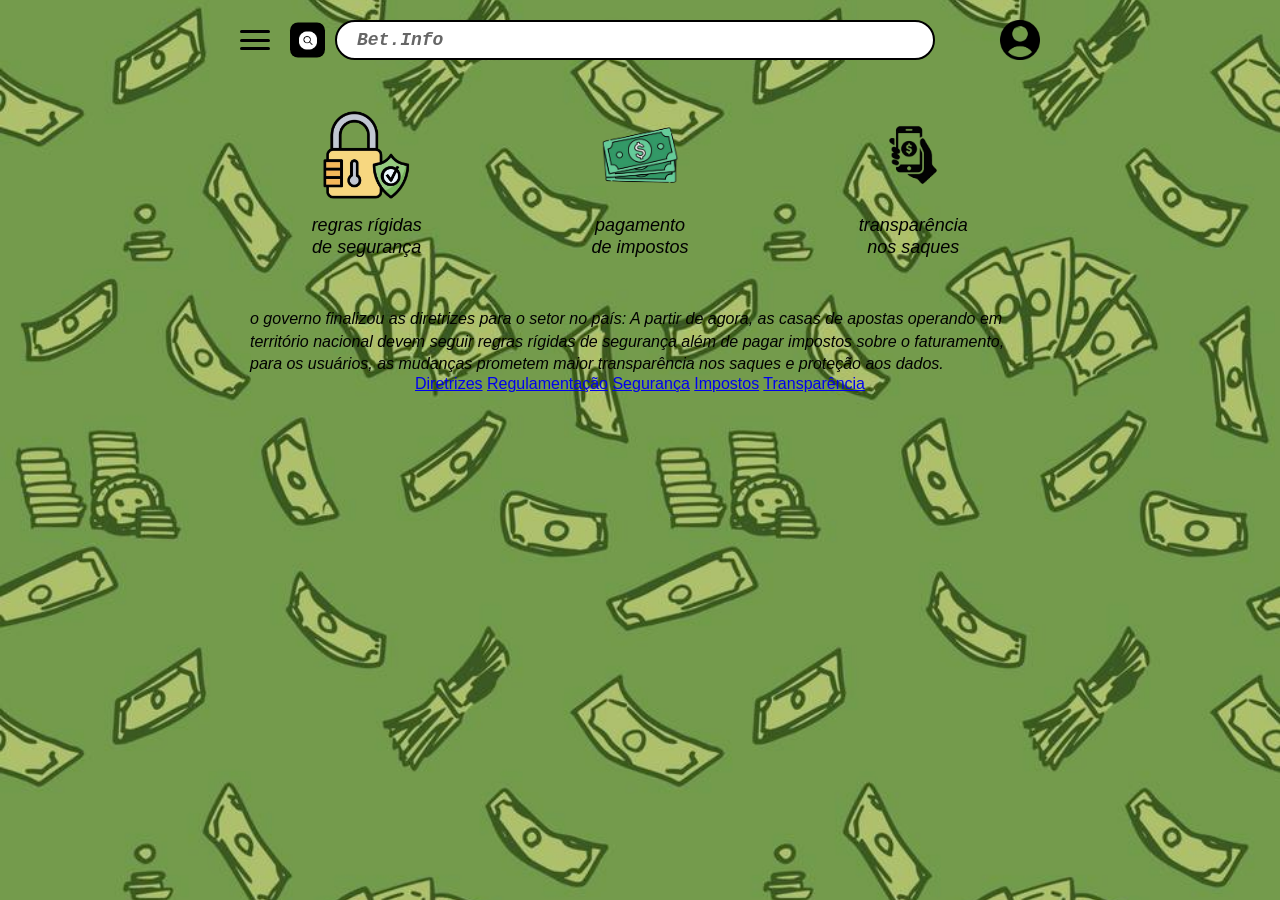
<file: index.html>
<!DOCTYPE html>

<html lang="pt-BR">

<head>

    <meta charset="UTF-8">

    <meta name="viewport" content="width=device-width, initial-scale=1.0">

    <title>Bet.Info</title>

    <style>

        /* --- Configurações Gerais --- */

        * {

            margin: 0;

            padding: 0;

            box-sizing: border-box;

            font-family: Arial, sans-serif;

        }



        body {

            background-color: #ffffff;

            color: #000000;

            padding: 20px;

            display: flex;

            flex-direction: column;

            align-items: center;

        }



        /* --- 1. Topo / Barra de Navegação --- */

        .navbar {

            display: flex;

            align-items: center;

            justify-content: space-between;

            width: 100%;

            max-width: 800px;

            margin-bottom: 50px;

            gap: 15px;

        }



        .menu-icon {

            display: flex;

            flex-direction: column;

            justify-content: space-between;

            width: 30px;

            height: 20px;

            cursor: pointer;

        }



        .menu-icon span {

            display: block;

            height: 3px;

            width: 100%;

            background-color: #000;

            border-radius: 2px;

        }



        .search-wrapper {

            position: relative;

            flex-grow: 1;

            max-width: 600px;

        }



        .search-icon-btn {

            position: absolute;

            left: -45px;

            top: 50%;

            transform: translateY(-50%);

            background: #000;

            border: none;

            border-radius: 8px;

            width: 35px;

            height: 35px;

            display: flex;

            align-items: center;

            justify-content: center;

            cursor: pointer;

        }



        .search-icon-btn img {

            width: 18px;

            height: 18px;

            filter: invert(1); /* Deixa o ícone de lupa branco */

        }



        .search-input {

            width: 100%;

            padding: 8px 20px;

            border: 2px solid #000;

            border-radius: 20px;

            font-size: 18px;

            font-style: italic;

            font-family: 'Courier New', Courier, monospace; /* Fonte com estilo de máquina */

            font-weight: bold;

            color: #666;

        }



        .profile-icon {

            width: 40px;

            height: 40px;

            cursor: pointer;

        }



        /* --- 2. Seção de Recursos (Grid de 3 Colunas) --- */

        .features-container {

            display: grid;

            grid-template-columns: repeat(3, 1fr);

            gap: 20px;

            width: 100%;

            max-width: 800px;

            text-align: center;

            margin-bottom: 50px;

        }



        .feature-item {

            display: flex;

            flex-direction: column;

            align-items: center;

        }



        .feature-image {

            width: 90px;

            height: 90px;

            object-fit: contain;

            margin-bottom: 15px;

        }



        .feature-text {

            font-size: 18px;

            font-style: italic;

            line-height: 1.2;

        }



        /* --- 3. Texto de Notícia Inferior --- */

        .news-text {

            width: 100%;

            max-width: 800px;

            font-size: 16px;

            font-style: italic;

            line-height: 1.4;

            text-align: left;

            padding: 0 10px;

        }

    </style>

</head>

<body>



    <header class="navbar">

        <div class="menu-icon">

            <span></span>

            <span></span>

            <span></span>

        </div>

        

        <div class="search-wrapper">

            <button class="search-icon-btn">

                <img src="8085489-pesquisa-lupa-icone-no-botao-quadrado-vetor 1.png" alt="">

            </button>

            <input type="text" class="search-input" value="Bet.Info" readonly>

        </div>



        <img src="Union.png" alt="" class="profile-icon">

    </header>



    <main class="features-container">

        <div class="feature-item">

            <img src="b33f5eef8b8102d4da1fb9b2ba2781e5_1-removebg-preview 1.png" alt="" class="feature-image">

            <p class="feature-text">regras rígidas<br>de segurança</p>

        </div>

        <div class="feature-item">

            <img src="f2f53ae6a0f77dde7f65eceaaa63c8a4_1-removebg-preview 1.png" alt="" class="feature-image">

            <p class="feature-text">pagamento<br>de impostos</p>

        </div>

        <div class="feature-item">

            <img src="022eb58c1910191417d22a667421027c 1.png" alt="" class="feature-image">

            <p class="feature-text">transparência<br>nos saques</p>

        </div>

    </main>



    <article class="news-text">

        <p>o governo finalizou as diretrizes para o setor no país: A partir de agora, as casas de apostas operando em território nacional devem seguir regras rígidas de segurança além de pagar impostos sobre o faturamento, para os usuários, as mudanças prometem maior transparência nos saques e proteção aos dados.</p>

    </article>



</body>

</html>



<!DOCTYPE html>
<html lang="pt-BR">
<head>
    <meta charset="UTF-8">
    <meta name="viewport" content="width=device-width, initial-scale=1.0">
    <title>Meu Site com Fundo</title>
    <link rel="stylesheet" href="style.css">
</head>
<body>


</body>
</html>

<div class="links-noticia-container">
  <a href="Diretrizes.html" class="link-noticia">Diretrizes</a>
  <a href="Regulamentação.html" class="link-noticia">Regulamentação</a>
  <a href="Segurança.html" class="link-noticia">Segurança</a>
  <a href="Impostos.html" class="link-noticia">Impostos</a>
  <a href="Transparência.html" class="link-noticia">Transparência</a>
</div>
</file>
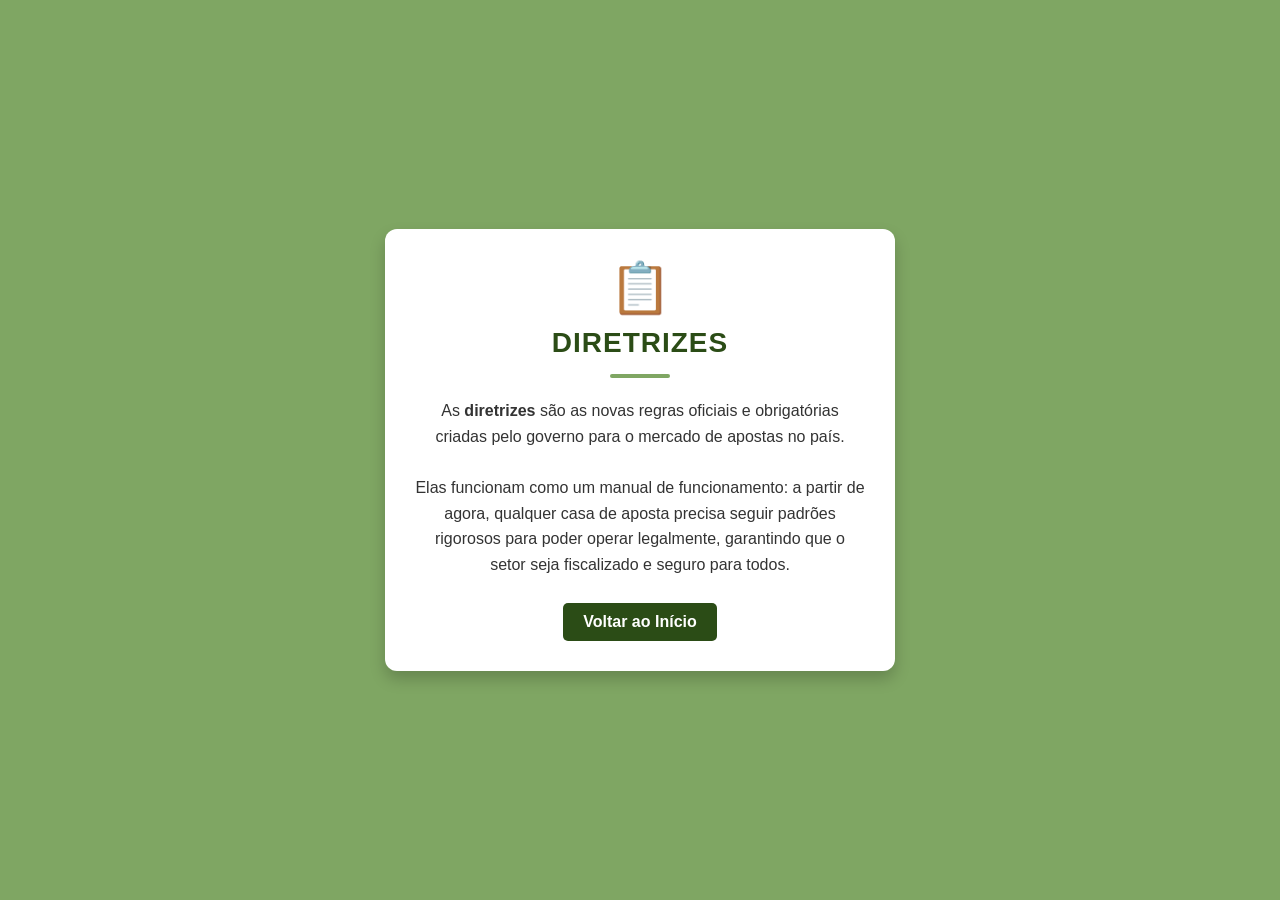
<file: Diretrizes.html>
<!DOCTYPE html>
<html lang="pt-BR">
<head>
    <meta charset="UTF-8">
    <meta name="viewport" content="width=device-width, initial-scale=1.0">
    <title>Diretrizes - Bet.Info</title>
    <style>
        body {
            background-color: #7fa663; /* O tom de verde do seu site */
            font-family: Arial, sans-serif;
            display: flex;
            justify-content: center;
            align-items: center;
            height: 100vh;
            margin: 0;
        }

        .card-diretrizes {
            background-color: #ffffff;
            border-radius: 12px;
            padding: 30px;
            max-width: 450px;
            box-shadow: 0 8px 16px rgba(0,0,0,0.2);
            text-align: center;
        }

        .icone {
            font-size: 50px;
            margin-bottom: 10px;
        }

        .titulo {
            color: #2b4c16;
            font-size: 28px;
            margin: 0 0 15px 0;
            text-transform: uppercase;
            letter-spacing: 1px;
        }

        .divisor {
            height: 4px;
            width: 60px;
            background-color: #7fa663;
            margin: 0 auto 20px auto;
            border-radius: 2px;
        }

        .texto-explicacao {
            color: #333333;
            font-size: 16px;
            line-height: 1.6;
            margin-bottom: 25px;
        }

        .botao-voltar {
            display: inline-block;
            background-color: #2b4c16;
            color: white;
            text-decoration: none;
            padding: 10px 20px;
            border-radius: 5px;
            font-weight: bold;
            transition: background 0.3s;
        }

        .botao-voltar:hover {
            background-color: #417322;
        }
    </style>
</head>
<body>

    <div class="card-diretrizes">
        <div class="icone">📋</div>
        <h1 class="titulo">Diretrizes</h1>
        <div class="divisor"></div>
        
        <p class="texto-explicacao">
            As <strong>diretrizes</strong> são as novas regras oficiais e obrigatórias criadas pelo governo para o mercado de apostas no país. 
            <br><br>
            Elas funcionam como um manual de funcionamento: a partir de agora, qualquer casa de aposta precisa seguir padrões rigorosos para poder operar legalmente, garantindo que o setor seja fiscalizado e seguro para todos.
        </p>

        <a href="index.html" class="botao-voltar">Voltar ao Início</a>
    </div>

</body>
</html>
</file>
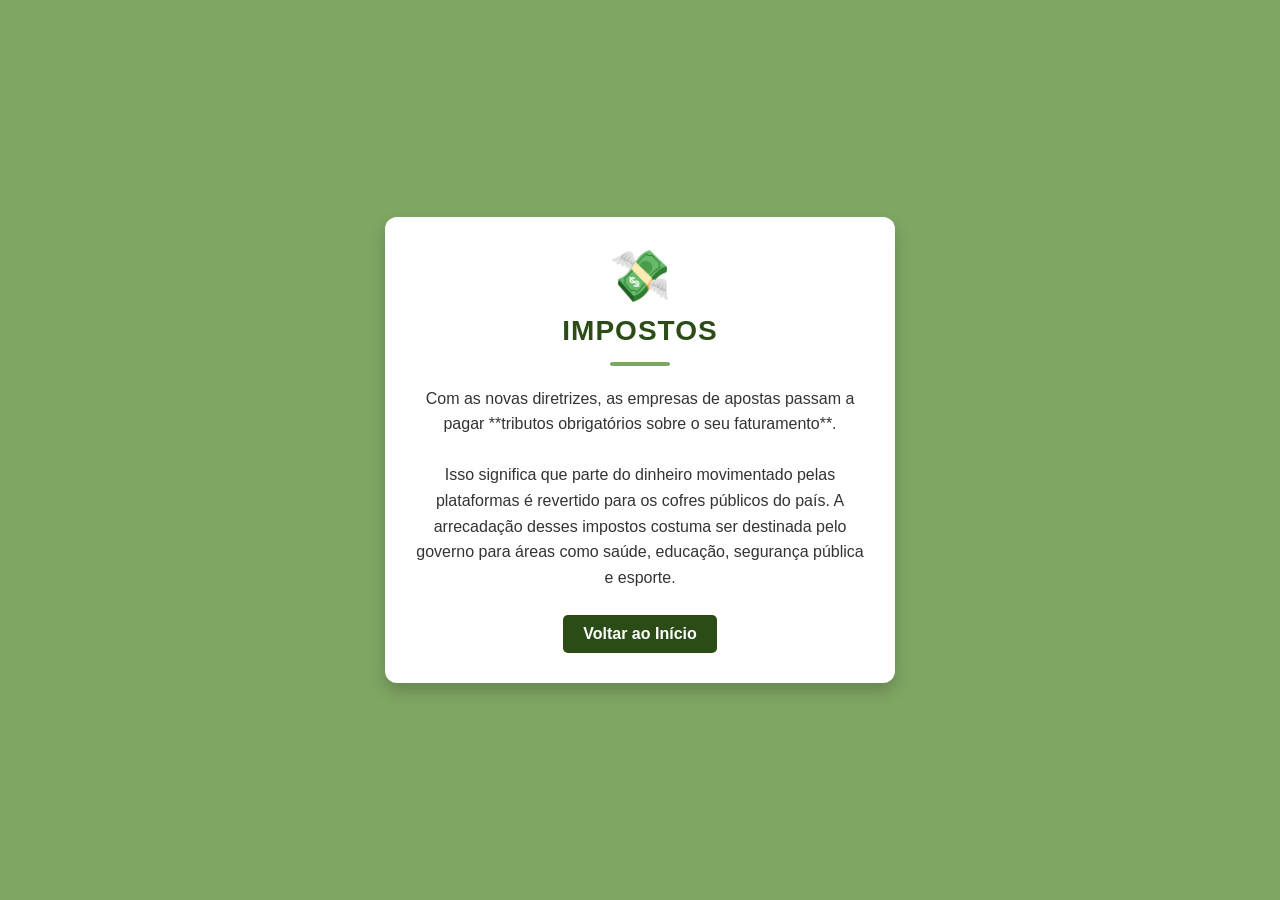
<file: Impostos.html>
<!DOCTYPE html>
<html lang="pt-BR">
<head>
    <meta charset="UTF-8">
    <meta name="viewport" content="width=device-width, initial-scale=1.0">
    <title>Impostos - Bet.Info</title>
    <style>
        body {
            background-color: #7fa663; /* O tom de verde do seu site */
            font-family: Arial, sans-serif;
            display: flex;
            justify-content: center;
            align-items: center;
            height: 100vh;
            margin: 0;
        }

        .card-impostos {
            background-color: #ffffff;
            border-radius: 12px;
            padding: 30px;
            max-width: 450px;
            box-shadow: 0 8px 16px rgba(0,0,0,0.2);
            text-align: center;
        }

        .icone {
            font-size: 50px;
            margin-bottom: 10px;
        }

        .titulo {
            color: #2b4c16;
            font-size: 28px;
            margin: 0 0 15px 0;
            text-transform: uppercase;
            letter-spacing: 1px;
        }

        .divisor {
            height: 4px;
            width: 60px;
            background-color: #7fa663;
            margin: 0 auto 20px auto;
            border-radius: 2px;
        }

        .texto-explicacao {
            color: #333333;
            font-size: 16px;
            line-height: 1.6;
            margin-bottom: 25px;
        }

        .botao-voltar {
            display: inline-block;
            background-color: #2b4c16;
            color: white;
            text-decoration: none;
            padding: 10px 20px;
            border-radius: 5px;
            font-weight: bold;
            transition: background 0.3s;
        }

        .botao-voltar:hover {
            background-color: #417322;
        }
    </style>
</head>
<body>

    <div class="card-impostos">
        <div class="icone">💸</div>
        <h1 class="titulo">Impostos</h1>
        <div class="divisor"></div>
        
        <p class="texto-explicacao">
            Com as novas diretrizes, as empresas de apostas passam a pagar **tributos obrigatórios sobre o seu faturamento**. 
            <br><br>
            Isso significa que parte do dinheiro movimentado pelas plataformas é revertido para os cofres públicos do país. A arrecadação desses impostos costuma ser destinada pelo governo para áreas como saúde, educação, segurança pública e esporte.
        </p>

        <a href="index.html" class="botao-voltar">Voltar ao Início</a>
    </div>

</body>
</html>
</file>
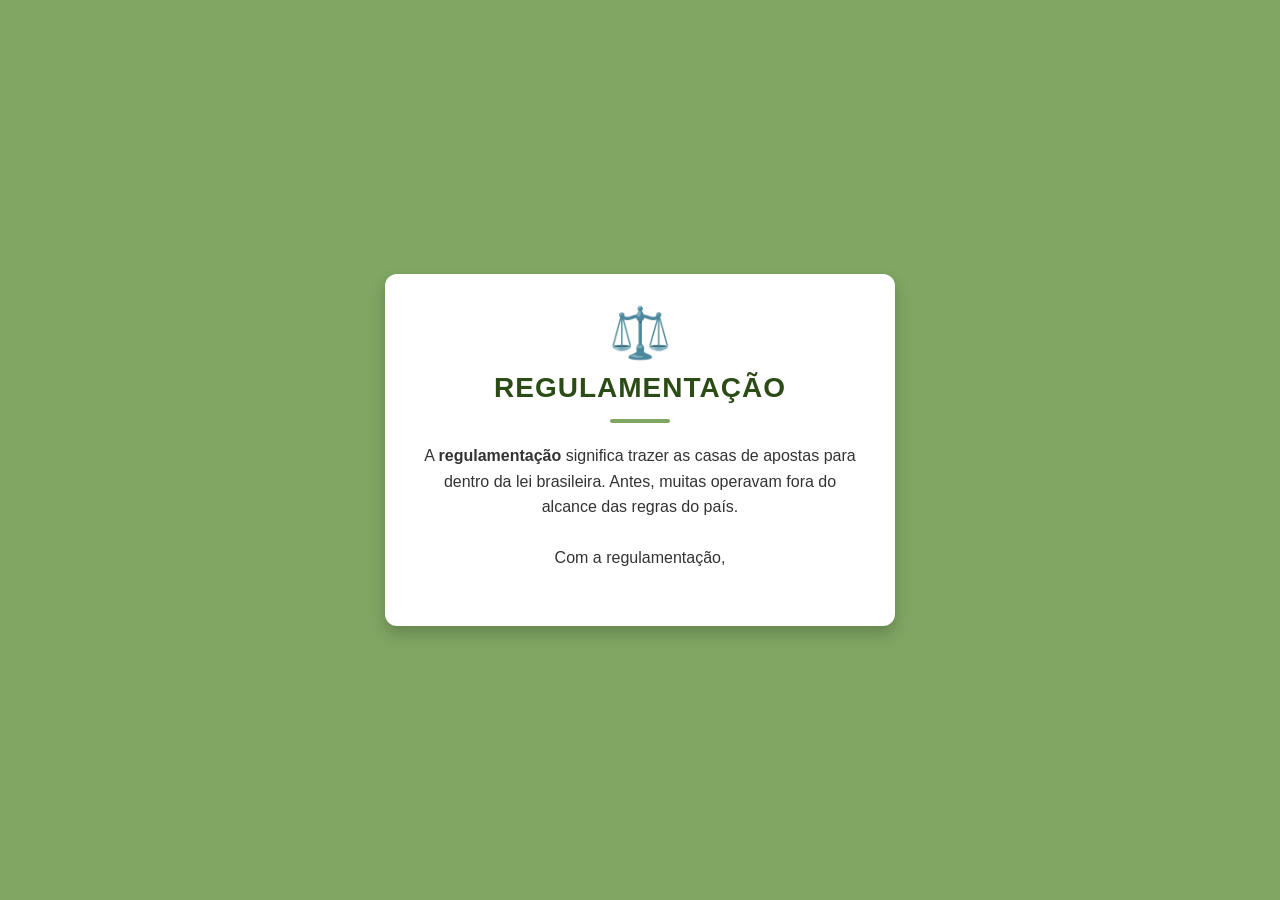
<file: Regulamentação.html>
<!DOCTYPE html>
<html lang="pt-BR">
<head>
    <meta charset="UTF-8">
    <meta name="viewport" content="width=device-width, initial-scale=1.0">
    <title>Regulamentação - Bet.Info</title>
    <style>
        body {
            background-color: #7fa663; /* O tom de verde do seu site */
            font-family: Arial, sans-serif;
            display: flex;
            justify-content: center;
            align-items: center;
            height: 100vh;
            margin: 0;
        }

        .card-regulamentacao {
            background-color: #ffffff;
            border-radius: 12px;
            padding: 30px;
            max-width: 450px;
            box-shadow: 0 8px 16px rgba(0,0,0,0.2);
            text-align: center;
        }

        .icone {
            font-size: 50px;
            margin-bottom: 10px;
        }

        .titulo {
            color: #2b4c16;
            font-size: 28px;
            margin: 0 0 15px 0;
            text-transform: uppercase;
            letter-spacing: 1px;
        }

        .divisor {
            height: 4px;
            width: 60px;
            background-color: #7fa663;
            margin: 0 auto 20px auto;
            border-radius: 2px;
        }

        .texto-explicacao {
            color: #333333;
            font-size: 16px;
            line-height: 1.6;
            margin-bottom: 25px;
        }

        .botao-voltar {
            display: inline-block;
            background-color: #2b4c16;
            color: white;
            text-decoration: none;
            padding: 10px 20px;
            border-radius: 5px;
            font-weight: bold;
            transition: background 0.3s;
        }

        .botao-voltar:hover {
            background-color: #417322;
        }
    </style>
</head>
<body>

    <div class="card-regulamentacao">
        <div class="icone">⚖️</div>
        <h1 class="titulo">Regulamentação</h1>
        <div class="divisor"></div>
        
        <p class="texto-explicacao">
            A <strong>regulamentação</strong> significa trazer as casas de apostas para dentro da lei brasileira. Antes, muitas operavam fora do alcance das regras do país. 
            <br><br>
            Com a regulamentação,
</file>
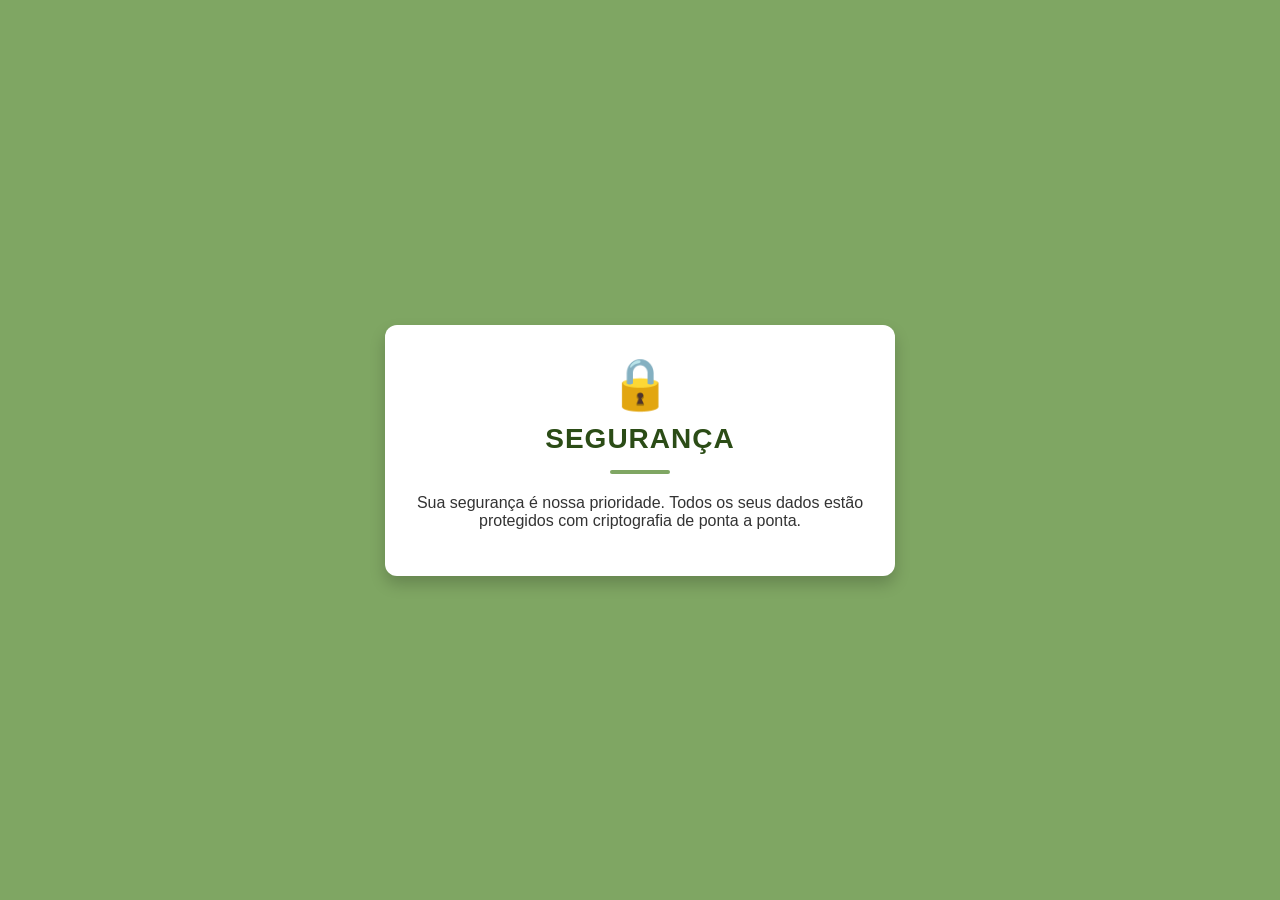
<file: Segurança.html>
<!DOCTYPE html>
<html lang="pt-BR">
<head>
    <meta charset="UTF-8">
    <meta name="viewport" content="width=device-width, initial-scale=1.0">
    <title>Segurança - Bet.Info</title>
    <style>
        body {
            background-color: #7fa663; /* O tom de verde do seu site */
            font-family: Arial, sans-serif;
            display: flex;
            justify-content: center;
            align-items: center;
            height: 100vh;
            margin: 0;
        }

        .card-seguranca {
            background-color: #ffffff;
            border-radius: 12px;
            padding: 30px;
            max-width: 450px;
            box-shadow: 0 8px 16px rgba(0,0,0,0.2);
            text-align: center;
        }

        .icone {
            font-size: 50px;
            margin-bottom: 10px;
        }

        .titulo {
            color: #2b4c16;
            font-size: 28px;
            margin: 0 0 15px 0;
            text-transform: uppercase;
            letter-spacing: 1px;
        }

        .divisor {
            height: 4px;
            width: 60px;
            background-color: #7fa663;
            margin: 0 auto 20px auto;
            border-radius: 2px;
        }

        .texto-explicacao {
            color: #333333;
            font-size: 16px; /* Corrigido: Adicionado o valor e fechada a propriedade */
        }
    </style> </head> <body>

    <div class="card-seguranca">
        <div class="icone">🔒</div>
        <h1 class="titulo">Segurança</h1>
        <div class="divisor"></div>
        <p class="texto-explicacao">
            Sua segurança é nossa prioridade. Todos os seus dados estão protegidos com criptografia de ponta a ponta.
        </p>
    </div>

</body>
</html>
</file>
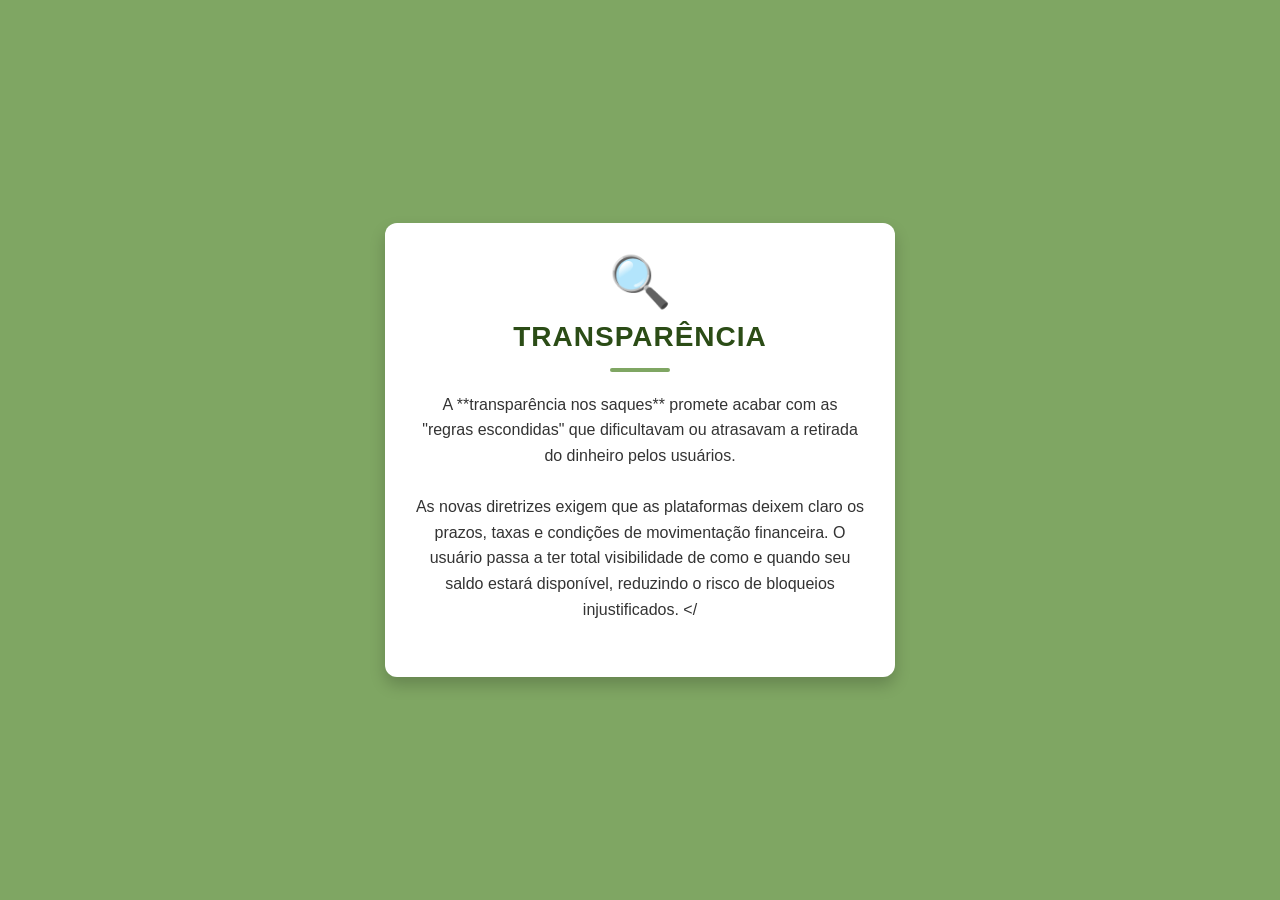
<file: Transparência.html>
<!DOCTYPE html>
<html lang="pt-BR">
<head>
    <meta charset="UTF-8">
    <meta name="viewport" content="width=device-width, initial-scale=1.0">
    <title>Transparência - Bet.Info</title>
    <style>
        body {
            background-color: #7fa663; /* O tom de verde do seu site */
            font-family: Arial, sans-serif;
            display: flex;
            justify-content: center;
            align-items: center;
            height: 100vh;
            margin: 0;
        }

        .card-transparencia {
            background-color: #ffffff;
            border-radius: 12px;
            padding: 30px;
            max-width: 450px;
            box-shadow: 0 8px 16px rgba(0,0,0,0.2);
            text-align: center;
        }

        .icone {
            font-size: 50px;
            margin-bottom: 10px;
        }

        .titulo {
            color: #2b4c16;
            font-size: 28px;
            margin: 0 0 15px 0;
            text-transform: uppercase;
            letter-spacing: 1px;
        }

        .divisor {
            height: 4px;
            width: 60px;
            background-color: #7fa663;
            margin: 0 auto 20px auto;
            border-radius: 2px;
        }

        .texto-explicacao {
            color: #333333;
            font-size: 16px;
            line-height: 1.6;
            margin-bottom: 25px;
        }

        .botao-voltar {
            display: inline-block;
            background-color: #2b4c16;
            color: white;
            text-decoration: none;
            padding: 10px 20px;
            border-radius: 5px;
            font-weight: bold;
            transition: background 0.3s;
        }

        .botao-voltar:hover {
            background-color: #417322;
        }
    </style>
</head>
<body>

    <div class="card-transparencia">
        <div class="icone">🔍</div>
        <h1 class="titulo">Transparência</h1>
        <div class="divisor"></div>
        
        <p class="texto-explicacao">
            A **transparência nos saques** promete acabar com as "regras escondidas" que dificultavam ou atrasavam a retirada do dinheiro pelos usuários.
            <br><br>
            As novas diretrizes exigem que as plataformas deixem claro os prazos, taxas e condições de movimentação financeira. O usuário passa a ter total visibilidade de como e quando seu saldo estará disponível, reduzindo o risco de bloqueios injustificados.
        </
</file>
<file: style.css>
/* --- Configurações Gerais --- */
* {
    margin: 0;
    padding: 0;
    box-sizing: border-box;
    font-family: Arial, sans-serif;
}

body {
    background-color: #ffffff;
    color: #000000;
    padding: 20px;
    display: flex;
    flex-direction: column;
    align-items: center;
}

/* --- 1. Topo / Barra de Navegação --- */
.navbar {
    display: flex;
    align-items: center;
    justify-content: space-between;
    width: 100%;
    max-width: 800px;
    margin-bottom: 50px;
    gap: 15px;
}

.menu-icon {
    display: flex;
    flex-direction: column;
    justify-content: space-between;
    width: 30px;
    height: 20px;
    cursor: pointer;
}

.menu-icon span {
    display: block;
    height: 3px;
    width: 100%;
    background-color: #000;
    border-radius: 2px;
}

.search-wrapper {
    position: relative;
    flex-grow: 1;
    max-width: 600px;
}

.search-icon-btn {
    position: absolute;
    left: -45px;
    top: 50%;
    transform: translateY(-50%);
    background: #000;
    border: none;
    border-radius: 8px;
    width: 35px;
    height: 35px;
    display: flex;
    align-items: center;
    justify-content: center;
    cursor: pointer;
}

.search-icon-btn img {
    width: 18px;
    height: 18px;
    filter: invert(1); /* Deixa o ícone de lupa branco */
}

.search-input {
    width: 100%;
    padding: 8px 20px;
    border: 2px solid #000;
    border-radius: 20px;
    font-size: 18px;
    font-style: italic;
    font-family: 'Courier New', Courier, monospace;
    font-weight: bold;
    color: #666;
}

.profile-icon {
    width: 40px;
    height: 40px;
    cursor: pointer;
}

/* --- 2. Seção de Recursos (Grid de 3 Colunas) --- */
.features-container {
    display: grid;
    grid-template-columns: repeat(3, 1fr);
    gap: 20px;
    width: 100%;
    max-width: 800px;
    text-align: center;
    margin-bottom: 50px;
}

.feature-item {
    display: flex;
    flex-direction: column;
    align-items: center;
}

.feature-image {
    width: 90px;
    height: 90px;
    object-fit: contain;
    margin-bottom: 15px;
}

.feature-text {
    font-size: 18px;
    font-style: italic;
    line-height: 1.2;
}

/* --- 3. Texto de Notícia Inferior --- */
.news-text {
    width: 100%;
    max-width: 800px;
    font-size: 16px;
    font-style: italic;
    line-height: 1.4;
    text-align: left;
    padding: 0 10px;
}
body {
            background-image: url('6711473-dinheiro-espalhado-em-um-fundo-verde-padrao-sem-emenda-vetor.jpg'); /* COLOQUE O NOME OU LINK DA SUA FOTO AQUI */
            background-size: cover;       /* Faz a foto cobrir a tela inteira sem distorcer */
            background-position: center;   /* Centraliza a foto na tela */
            background-repeat: no-repeat;  /* Impede que a foto fique se repetindo em mosaico */
            background-attachment: fixed;  /* Deixa o fundo fixo enquanto você rola a página */
            color: #000000;
            padding: 20px;
            display: flex;
            flex-direction: column;
            align-items: center;
        }

       

        body {
    /* Define a imagem de fundo (substitua pelo caminho da sua imagem) */
    background-image: url('6711473-dinheiro-espalhado-em-um-fundo-verde-padrao-sem-emenda-vetor.jpg');

    /* Garante que a imagem cubra toda a tela sem distorcer */
    background-size: cover;

    /* Centraliza a imagem na tela */
    background-position: center;

    /* Impede que a imagem fique se repetindo como um mosaico */
    background-repeat: no-repeat;

    /* Faz com que o fundo fique fixo enquanto você rola a página (opcional) */
    background-attachment: fixed;

    /* Uma cor de fundo reserva caso a imagem demore para carregar */
    background-color: #4A90E2; 
    
    /* Garante que o corpo ocupe pelo menos a altura inteira da tela */
    min-height: 100vh;
    margin: 0;
}
</file>
